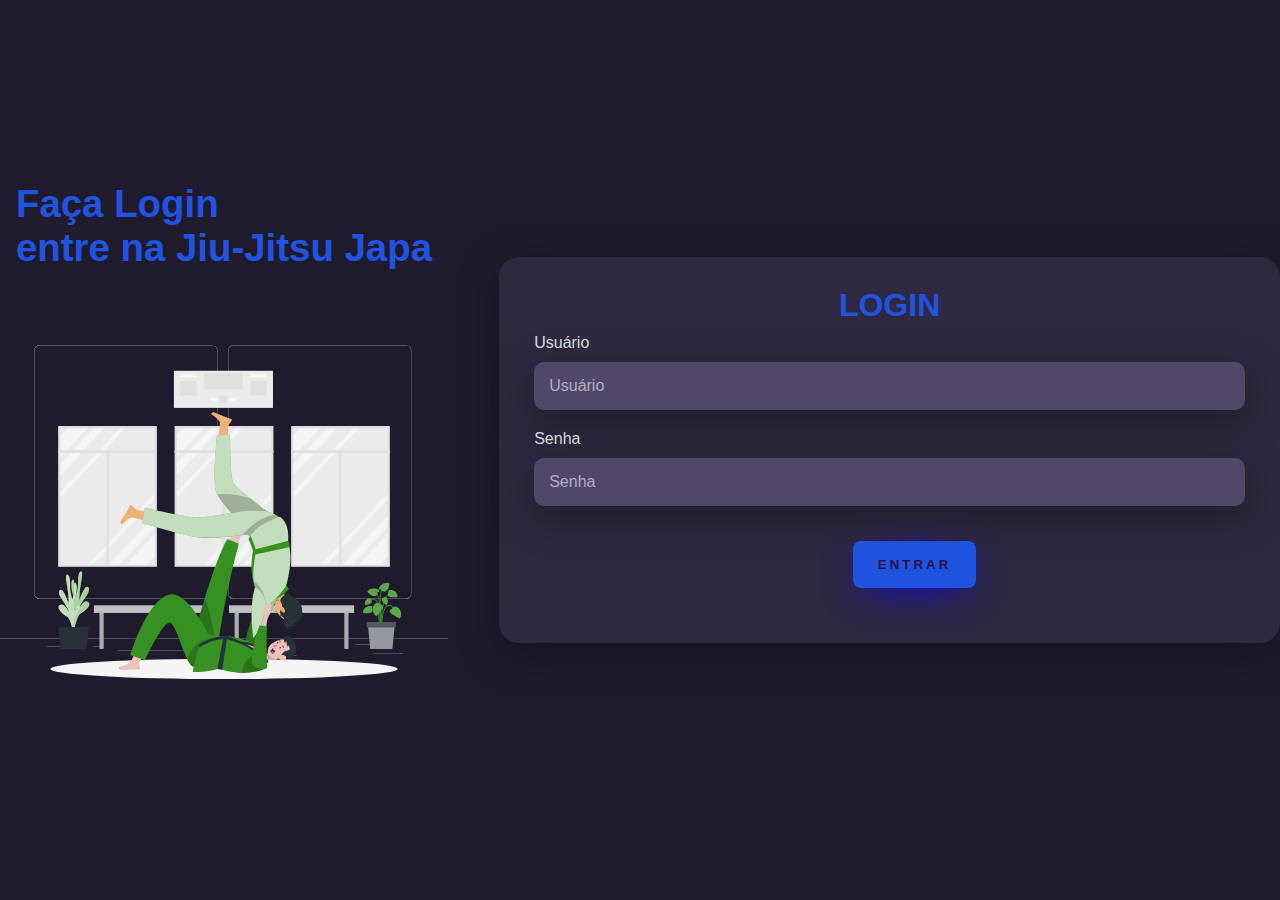
<file: index2.html>
<!DOCTYPE html>
<html lang="pt-br">
<head>
    <meta charset="UTF-8">
    <meta name="viewport" content="width=device-width, initial-scale=1.0">
    <title>Document</title>
    <link rel="stylesheet" href="style.css">
    <script src="script.js"></script>
</head>
<body>
    <div class="main-login">
        <div class="left-login">
        <h1>Faça Login <br>entre na Jiu-Jitsu Japa</h1>
        <img src="jiu-jitsu-animate.svg" class="left-login-image" alt="">
    </div>
        <div class="right-login"></div>
        <div class="card-login">
            <h1>LOGIN</h1>
            <div class="textfield">
                <label for="usuario">Usuário</label>
                <input type="text" id="user2" placeholder="Usuário">
            </div>
            <div class="textfield">
                <label for="senha">Senha</label>
                <input type="password" id="senha2" placeholder="Senha">
            </div>
            <a href="index.html"><button class="btn-login" onclick="fazerLogin()">ENTRAR</button></a>
        </div>
    </div>
</body>
</html>
</file>
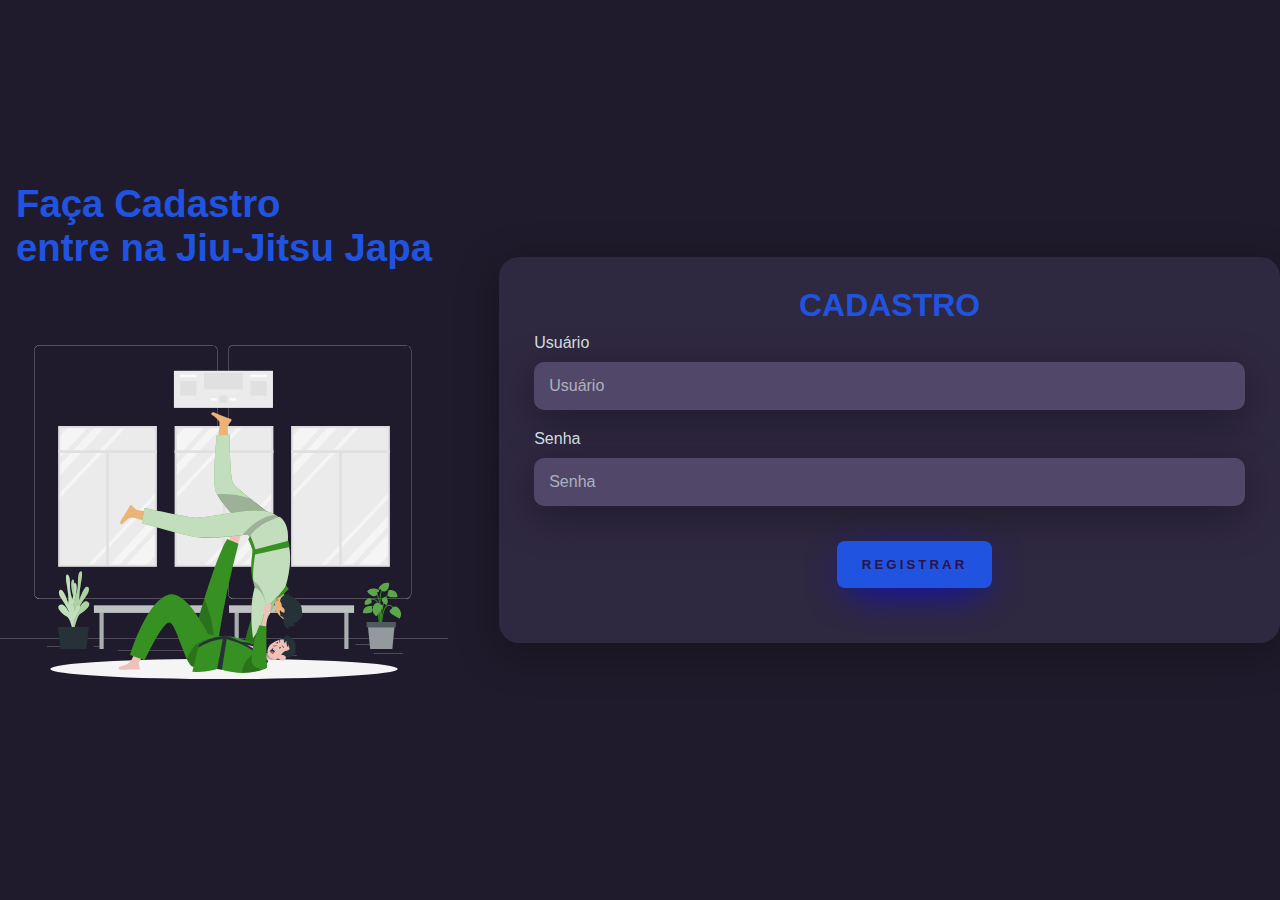
<file: index3.html>
<!DOCTYPE html>
<html lang="pt-br">
<head>
    <meta charset="UTF-8">
    <meta name="viewport" content="width=device-width, initial-scale=1.0">
    <title>Document</title>
    <link rel="stylesheet" href="style.css">
    <script src="script.js"></script>
</head>
<body>
    <div class="main-login">
        <div class="left-login">
        <h1>Faça Cadastro <br>entre na Jiu-Jitsu Japa</h1>
        <img src="jiu-jitsu-animate.svg" class="left-login-image" alt="">
    </div>
        <div class="right-login"></div>
        <div class="card-login">
            <h1>CADASTRO</h1>
            <div class="textfield">
                <label for="usuario">Usuário</label>
                <input type="text" id="user" placeholder="Usuário">
            </div>
            <div class="textfield">
                <label for="senha">Senha</label>
                <input type="password" id="senha" placeholder="Senha">
            </div>
            <a href="index.html"><button class="btn-login" onclick="criaLogin()">REGISTRAR</button></a>
        </div>
    </div>
</body>
</html>
</file>
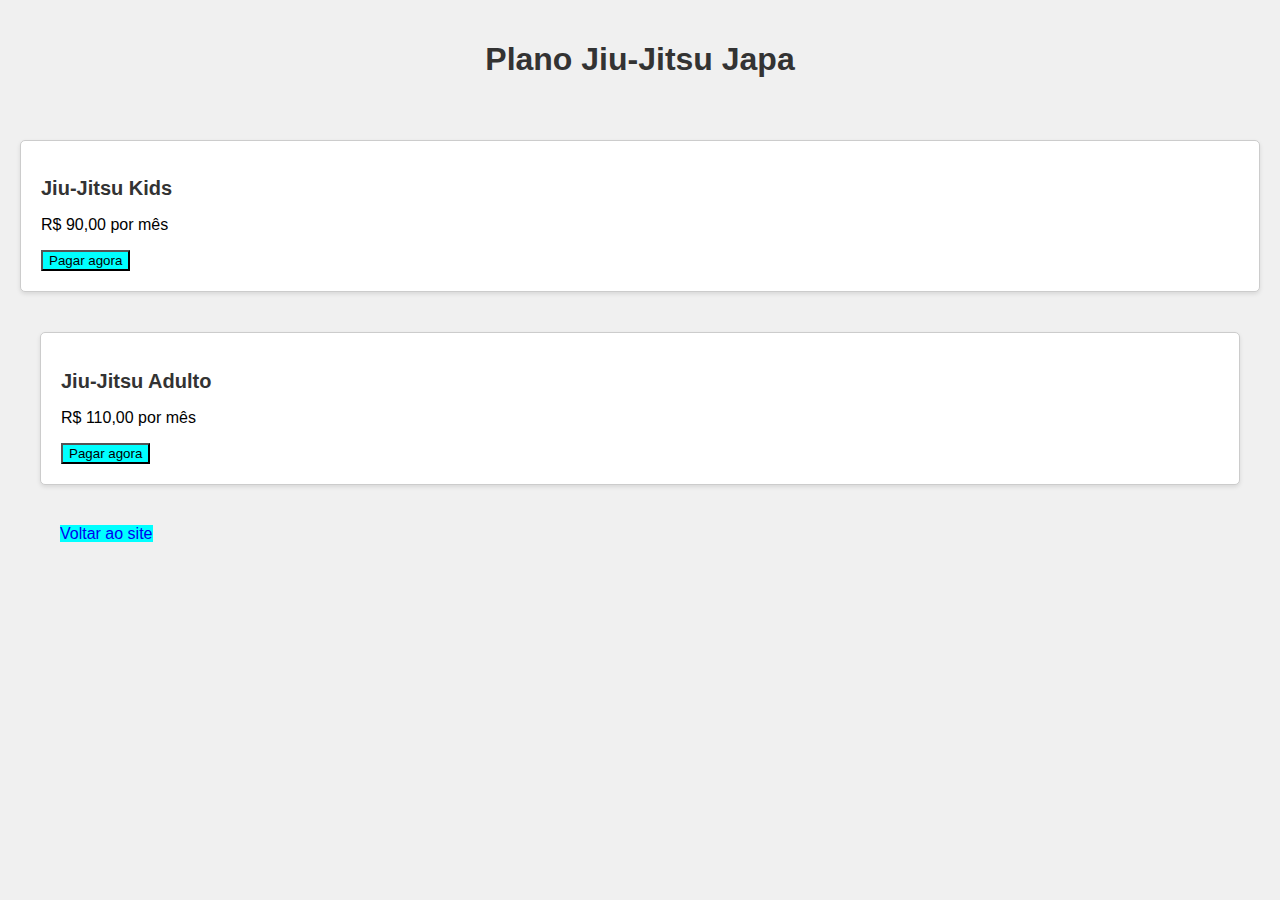
<file: pagamento.html>
<!DOCTYPE html>
<html lang="pt-br">
<head>
    <meta charset="UTF-8">
    <meta name="viewport" content="width=device-width, initial-scale=1.0">
    <title>Pagamento Jiu-Jitsu Japa</title>
    <link rel="stylesheet" href="pagamento.css">
</head>
<body>
    <header>
        <h1>Plano Jiu-Jitsu Japa</h1>
    </header>
    </div>
    <main>
        <section class="plano">
            <h2>Jiu-Jitsu Kids</h2>
            <p>R$ 90,00 por mês</p>
            <a href="pagamento2.html" target="_blank"><button id="btn-pagar">Pagar agora</button></a>
        </section>
        <main>
            <section class="plano">
                <h2>Jiu-Jitsu Adulto</h2>
                <p>R$ 110,00 por mês</p>
                <a href="pagamento2.html" target="_blank"><button id="btn-pagar">Pagar agora</button></a>
            </section>
        </div>
            <main>
                <a href="index.html" id="btn-pagar">Voltar ao site</a>
    <script src="pagamento.js"></script>
</main>
</body>
</html>
</file>
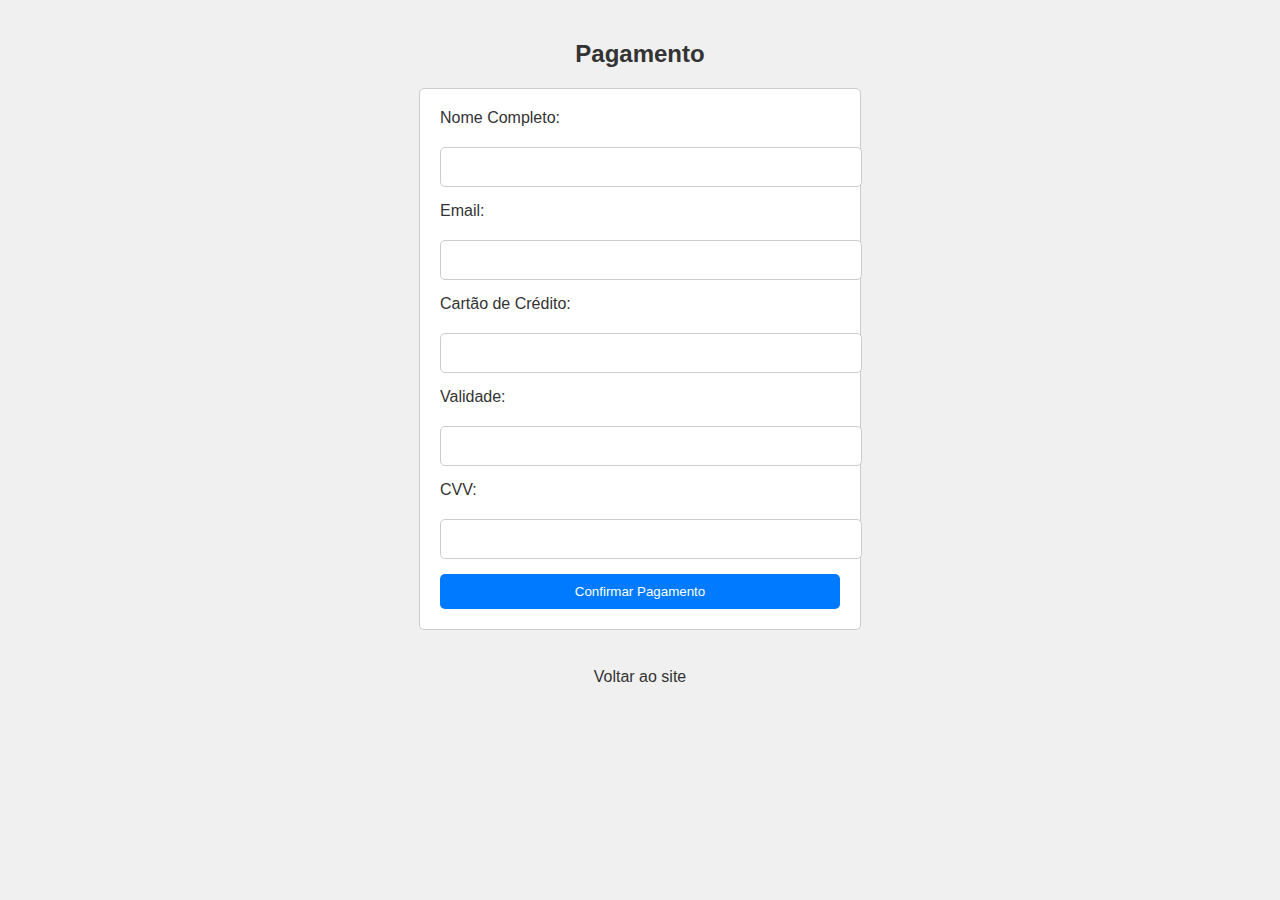
<file: pagamento2.html>
<!DOCTYPE html>
<html lang="en">
<head>
    <meta charset="UTF-8">
    <meta name="viewport" content="width=device-width, initial-scale=1.0">
    <title>Document</title>
    <style>
        body {
    font-family: sans-serif;
    margin: 0;
    padding: 20px;
    background-color: #f0f0f0; /* Cor de fundo */
}

/* Formulário */

h2 {
    text-align: center;
    margin-bottom: 20px; /* Espaçamento abaixo do título */
    color: #333; /* Cor do título */
}

#form-pagamento {
    display: flex; /* Organiza os elementos em linha */
    flex-direction: column; /* Elementos dispostos verticalmente */
    gap: 15px; /* Espaçamento entre elementos */
    width: 400px; /* Largura do formulário */
    margin: 0 auto; /* Centraliza horizontalmente */
    padding: 20px; /* Espaçamento interno */
    border: 1px solid #ccc; /* Borda do formulário */
    border-radius: 5px; /* Bordas arredondadas */
    background-color: white; /* Cor de fundo do formulário */
}

label {
    display: block; /* Exibe rótulos na linha acima do input */
    margin-bottom: 5px;
    color: #333; /* Cor dos rótulos */
}

input[type="text"],
input[type="email"] {
    width: 100%; /* Largura total dos inputs */
    padding: 10px; /* Espaçamento interno dos inputs */
    border: 1px solid #ccc; /* Borda dos inputs */
    border-radius: 5px; /* Bordas arredondadas dos inputs */
    font-size: 16px; /* Tamanho da fonte dos inputs */
}

button[type="submit"] {
    background-color: #007bff; /* Cor do botão de pagamento */
    color: white; /* Cor do texto do botão */
    padding: 10px 20px; /* Espaçamento interno do botão */
    border: none; /* Remove a borda do botão */
    border-radius: 5px; /* Bordas arredondadas do botão */
    cursor: pointer; /* Efeito hover para indicar interação */
    transition: background-color 0.3s ease; /* Animação de hover */
}

button[type="submit"]:hover {
    background-color: #031930; /* Cor do botão no hover */
}

/* Botão Voltar */

a#btn-pagar {
    display: block; /* Exibe o botão como um bloco */
    text-align: center; /* Centraliza o texto do botão */
    margin-top: 20px; /* Espaçamento acima do botão */
    color: #333; /* Cor do texto do botão */
    text-decoration: none; /* Remove o underline padrão */
    transition: color 0.3s ease; /* Animação de hover */
}

a#btn-pagar:hover {
    color: #007bff; /* Cor do texto do botão no hover */
}
    </style>
</head>
<body>
        <h2>Pagamento</h2>
        <form id="form-pagamento">
            <label for="nome">Nome Completo:</label>
            <input type="text" id="nome" name="nome" required>

            <label for="email">Email:</label>
            <input type="email" id="email" name="email" required>

            <label for="cartao">Cartão de Crédito:</label>
            <input type="text" id="cartao" name="cartao" required>

            <label for="validade">Validade:</label>
            <input type="text" id="validade" name="validade" required>

            <label for="cvv">CVV:</label>
            <input type="text" id="cvv" name="cvv" required>

            <button onclick="pagar()" type="submit">Confirmar Pagamento</button>
        </form>
        <br>
        <a href="index.html" id="btn-pagar">Voltar ao site</a>
</body>
<script src="pagamento.js"></script>
</html>
</file>
<file: style.css>
@import url('https://fonts.googleapis.com/css2?family=Noto+Sans+JP:wght@100..900&display=swap');
body{
    margin: 0;
    font-family: 'Noto Sans' , sans-serif;
}
body * {
    box-sizing: border-box;
}
.main-login{
    width: 100vw;
    height: 100vh;
    background: #201b2c ;
    display: flex;
    justify-content: center;
    align-items: center;
}
 .left-login{
    width: 50vw;
    height: 100vh;
    display: flex;
    justify-content: center;
    align-items: center;
    flex-direction: column;
 }
 .left-login > h1 {
    font-size: 3vw;
    color: rgb(32, 84, 224);
 }
 .left-login-image{
    width: 35vw;
 }
 .right-login{
    width: 50vw;
    height: 100vh;
    display: flex;
    justify-content: center;
    align-items: center;
}
.card-login{
    width: 700%;
    display: flex;
    justify-content: center;
    align-items: center;
    flex-direction: column;
    padding: 30px 35px;
    background: #2f2841;
    border-radius: 20px;
    box-shadow: 0px 10px 40px #00000056;
}
.card-login > h1{
        color: rgb(32, 84, 224);
        font-weight: 800;
        margin: 0;
}
.textfield{
    width: 100%;
    display: flex;
    flex-direction: column;
    align-items: flex-start;
    justify-content: center;
    margin: 10px 0px;
}
.textfield > input{
    width: 100%;
    border: none;
    border-radius: 10px;
    padding: 15px;
    background-color: #514869 ;
    color: #f0ffffde;
    font-size: 12pt;
    box-shadow: 0px 10px 40px #00000056 ;
    outline: none;
    box-sizing: border-box;
}
.textfield > label{
    color: #f0ffffde;
    margin-bottom: 10px;
}
.textfield > input::placeholder{
    color: #f0ffff94;
}
.btn-login{
    width: 100%;
    padding: 16px 0px;
    margin: 25px;
    border: none;
    border-radius: 8px;
    outline: none;
    text-transform: uppercase;
    font-weight: 800;
    letter-spacing: 3px;
    color: #2b134b;
    background: rgb(32, 84, 224);
    cursor: pointer;
    box-shadow: 0px 10px 40px -12px #00ff ;
}
.btn-login:hover{
    background: rgb(54, 99, 223)
}
</file>
<file: pagamento.css>
body {
    font-family: sans-serif;
    margin: 0;
    padding: 0;
    background-color: #f0f0f0; /* Cor de fundo */
}

header {
    background-color: #f0f0f0; /* Cor do cabeçalho */
    padding: 20px;
    text-align: center;
}

h1 {
    color: #333; /* Cor do título */
}

h2 {
    color: #333;
    font-size: 20px;
    margin-bottom: 10px;
}

/* Elementos Gerais */

main {
    padding: 20px;
}

.plano {
    border: 1px solid #ccc;
    padding: 20px;
    margin-bottom: 20px;
    border-radius: 5px;
    background-color: white;
    box-shadow: 0 2px 4px rgba(0, 0, 0, 0.1); /* Sombra sutil */
    transition: transform 0.3s ease; /* Animação de hover */
}

.plano:hover {
    transform: scale(1.02); /* Efeito de zoom no hover */
}

ul {
    list-style: none;
    padding: 0;
}

li {
    margin-bottom: 5px;
}
#btn-pagar:hover{
    background-color: blue;
    transform: scale(1.1);

}
#btn-pagar{
    background-color: rgb(0, 255, 255);
    text-decoration: none;
}
</file>
